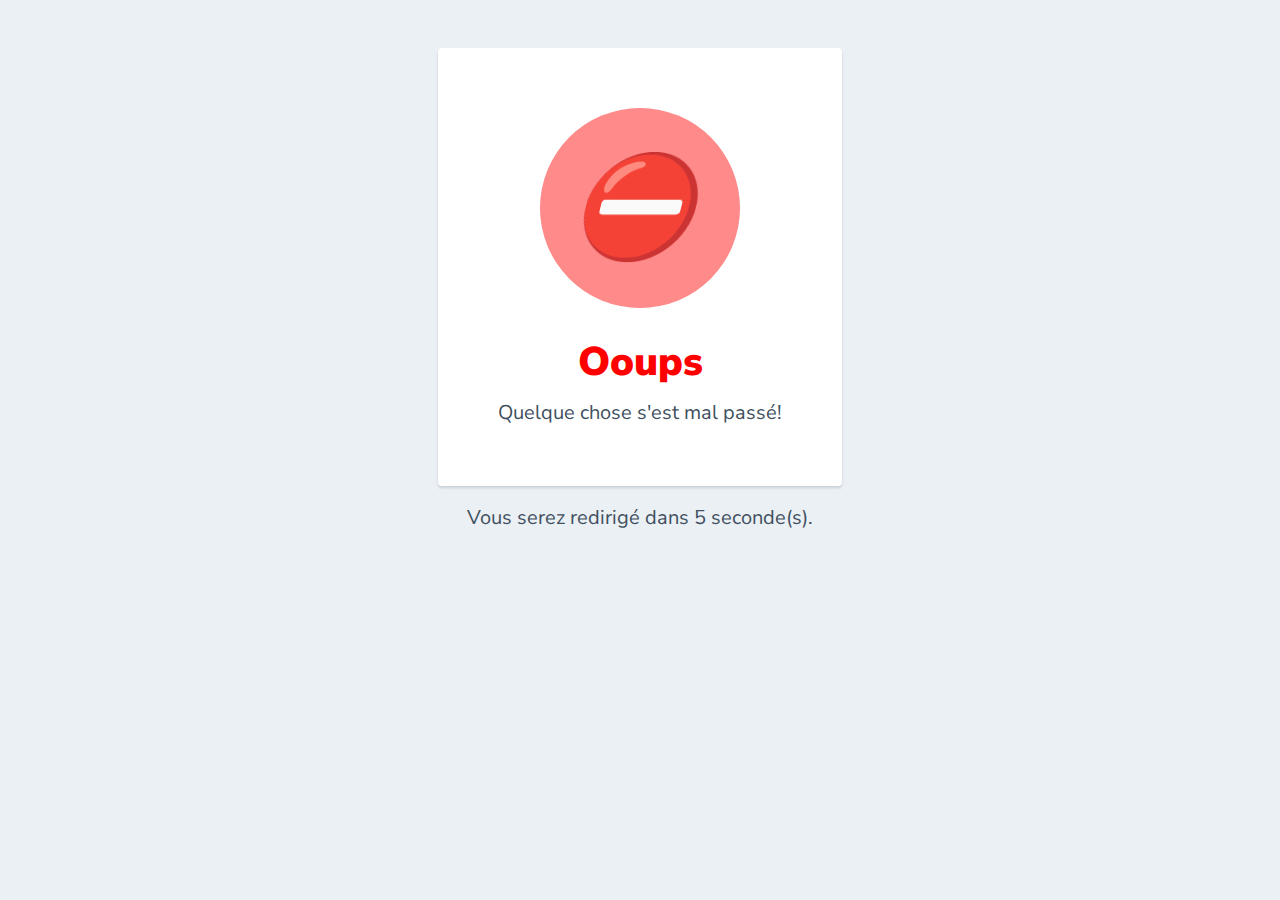
<file: invest/templates/cancel.html>
<html>

<head>
    <link href="https://fonts.googleapis.com/css?family=Nunito+Sans:400,400i,700,900&display=swap" rel="stylesheet">
</head>
<style>
    body {
        text-align: center;
        padding: 40px 0;
        background: #EBF0F5;
    }

    h1 {
        color: #FF0000;
        font-family: "Nunito Sans", "Helvetica Neue", sans-serif;
        font-weight: 900;
        font-size: 40px;
        margin-bottom: 10px;
    }

    p {
        color: #404F5E;
        font-family: "Nunito Sans", "Helvetica Neue", sans-serif;
        font-size: 20px;
        margin: 0;
    }

    i {
        color: #FF0000;
        font-size: 100px;
        line-height: 200px;
        margin-left: -15px;
    }

    .card {
        background: white;
        padding: 60px;
        border-radius: 4px;
        box-shadow: 0 2px 3px #C8D0D8;
        display: inline-block;
        margin: 0 auto;
    }
</style>

<body>
    <div class="card">
        <div style="border-radius:200px; height:200px; width:200px; background: #FF8A8A; margin:0 auto;">
            <i class="checkmark">⛔️</i>
        </div>
        <h1>Ooups</h1>
        <p>Quelque chose s'est mal passé!</p>
    </div>
    <br>
    <br>
    <p>Vous serez redirigé dans <span id="counter">5</span> seconde(s).</p>
</body>
<script src="https://code.jquery.com/jquery-3.2.1.slim.min.js"
    integrity="sha384-KJ3o2DKtIkvYIK3UENzmM7KCkRr/rE9/Qpg6aAZGJwFDMVNA/GpGFF93hXpG5KkN"
    crossorigin="anonymous"></script>
<script>

    $(document).ready(function () {
        var secondes = 5;
        function countdown() {
            secondes--;
            if (secondes == 0) {
                location.href = "{% url 'profile' %}";
            } else {
                document.getElementById('counter').innerHTML = "" + secondes;
                setTimeout(() => {
                    countdown();
                }, 1000);
            }
        }
        setTimeout(() => {
            countdown();
        }, 1000);
    })

</script>

</html>
</file>
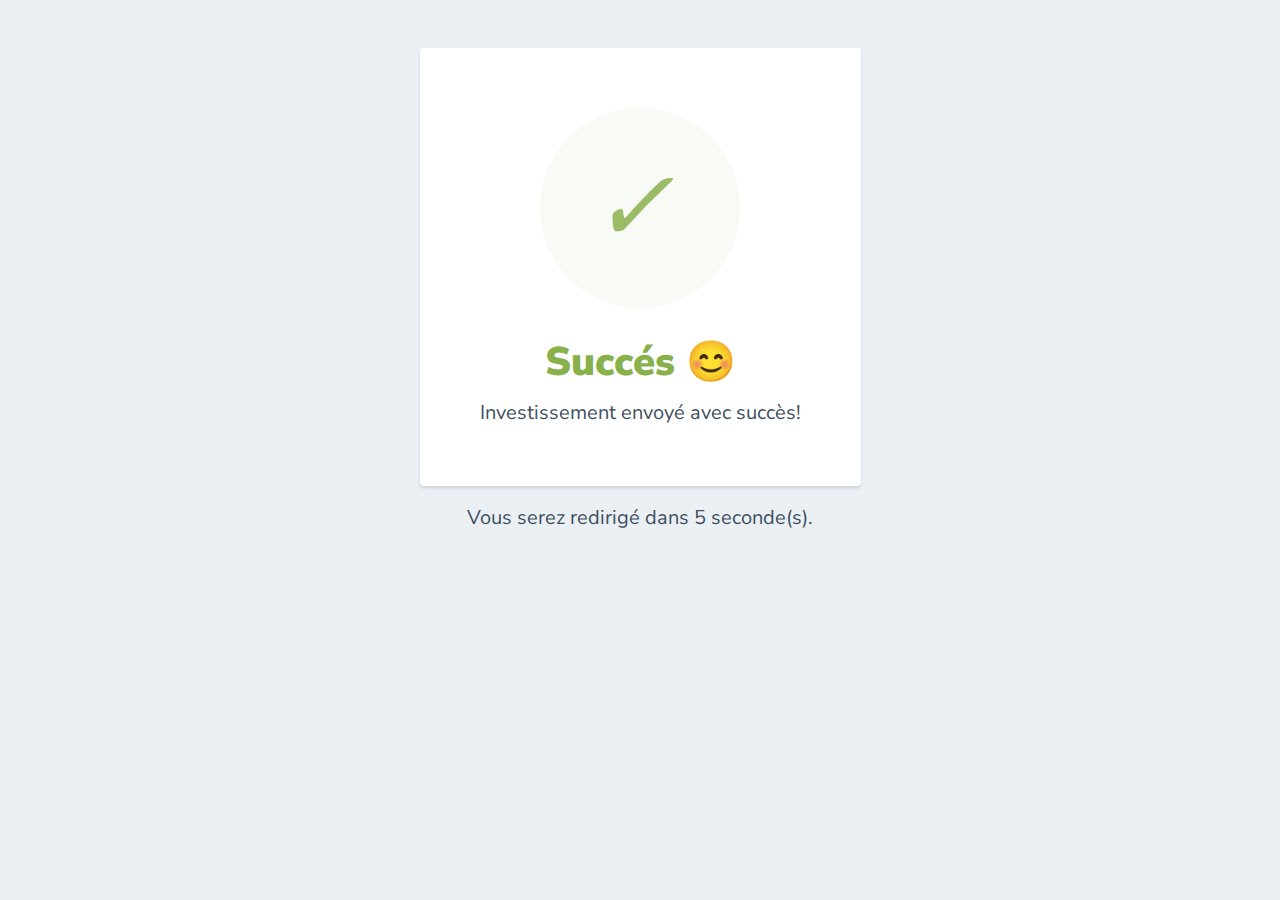
<file: invest/templates/success.html>
<html>

<head>
    <link href="https://fonts.googleapis.com/css?family=Nunito+Sans:400,400i,700,900&display=swap" rel="stylesheet">
</head>
<style>
    body {
        text-align: center;
        padding: 40px 0;
        background: #EBF0F5;
    }

    h1 {
        color: #88B04B;
        font-family: "Nunito Sans", "Helvetica Neue", sans-serif;
        font-weight: 900;
        font-size: 40px;
        margin-bottom: 10px;
    }

    p {
        color: #404F5E;
        font-family: "Nunito Sans", "Helvetica Neue", sans-serif;
        font-size: 20px;
        margin: 0;
    }

    i {
        color: #9ABC66;
        font-size: 100px;
        line-height: 200px;
        margin-left: -15px;
    }

    .card {
        background: white;
        padding: 60px;
        border-radius: 4px;
        box-shadow: 0 2px 3px #C8D0D8;
        display: inline-block;
        margin: 0 auto;
    }
</style>

<body>
    <div class="card">
        <div style="border-radius:200px; height:200px; width:200px; background: #F8FAF5; margin:0 auto;">
            <i class="checkmark">✓</i>
        </div>
        <h1>Succés 😊</h1>
        <p>Investissement envoyé avec succès!</p>
    </div>
    <br>
    <br>
    <p>Vous serez redirigé dans <span id="counter">5</span> seconde(s).</p>
</body>
<script src="https://code.jquery.com/jquery-3.2.1.slim.min.js"
    integrity="sha384-KJ3o2DKtIkvYIK3UENzmM7KCkRr/rE9/Qpg6aAZGJwFDMVNA/GpGFF93hXpG5KkN"
    crossorigin="anonymous"></script>
<script>

    $(document).ready(function () {
        var secondes = 5;
        function countdown() {
            secondes--;
            if (secondes == 0) {
                location.href = "{% url 'profile' %}";
            } else {
                document.getElementById('counter').innerHTML = "" + secondes;
                setTimeout(() => {
                    countdown();
                }, 1000);
            }
        }
        setTimeout(() => {
            countdown();
        }, 1000);
    })

</script>

</html>
</file>
